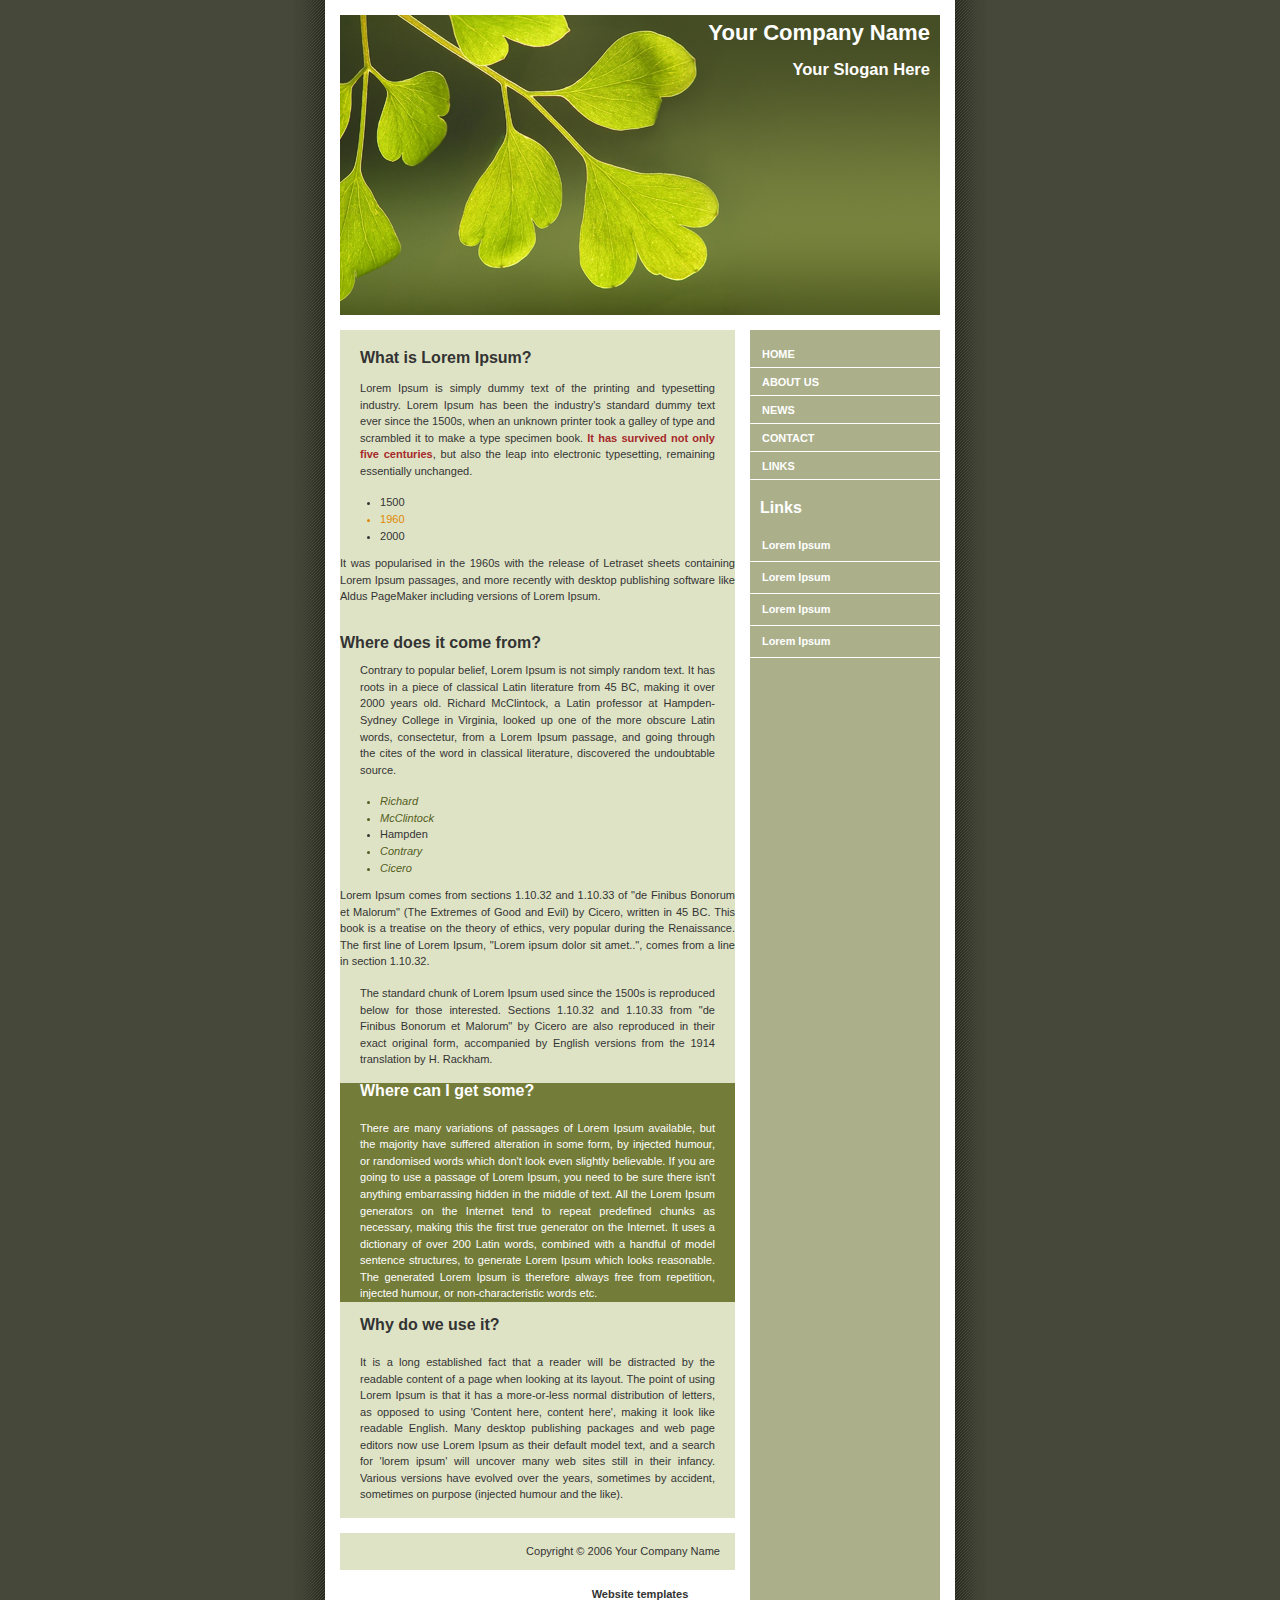
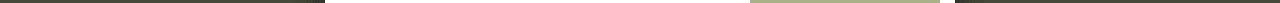
<file: Intermediate exercise/index.html>
<!DOCTYPE html PUBLIC "-//W3C//DTD XHTML 1.0 Strict//EN"
	"http://www.w3.org/TR/xhtml1/DTD/xhtml1-strict.dtd">
<html xmlns="http://www.w3.org/1999/xhtml" xml:lang="en" >
<head>
	<meta http-equiv="content-type" content="text/html; charset=iso-8859-1" />
	<title>Your Company Name</title>
	<link rel="stylesheet" type="text/css" media="screen" href="style.css" />

	<!-- Your CSS goes here -->
	<style>
		
	</style>

</head>
<body>

	<div id="container">
		<div id="intro">
			<div id="pageHeader">
				<h1><span>Your Company Name</span></h1>
				<h2><span>Your Slogan Here</span></h2>
			</div>
		</div>

		<div id="supportingText">
			<div id="explanation">
				<h3><span>What is Lorem Ipsum?</span></h3>
				<p class="p1"><span>Lorem Ipsum is simply dummy text of the printing and typesetting industry. Lorem Ipsum has been the industry's standard dummy text ever since the 1500s, when an unknown printer took a galley of type and scrambled it to make a type specimen book. <span class="danger">It has survived not only five centuries</span>, but also the leap into electronic typesetting, remaining essentially unchanged. 
					<ul>
						<span class="years">
							<li>1500</li>
							<li class="strong">1960</li>
							<li>2000</li>
						</span>
					</ul>
					It was popularised in the 1960s with the release of Letraset sheets containing Lorem Ipsum passages, and more recently with desktop publishing software like Aldus PageMaker including versions of Lorem Ipsum.</span></p>
				</div>
				<div id="philosophy">
					<h3><span>Where does it come from?</span></h3>
					<p class="p1"><span>Contrary to popular belief, Lorem Ipsum is not simply random text. It has roots in a piece of classical Latin literature from 45 BC, making it over 2000 years old. Richard McClintock, a Latin professor at Hampden-Sydney College in Virginia, looked up one of the more obscure Latin words, consectetur, from a Lorem Ipsum passage, and going through the cites of the word in classical literature, discovered the undoubtable source. 

						<ul>
							<li>Richard</li>
							<li>McClintock</li>
							<span>
								<li class="strong">Hampden</li>
							</span>
							<li>Contrary</li>
							<li>Cicero</li>
						</ul>

						Lorem Ipsum comes from sections 1.10.32 and 1.10.33 of "de Finibus Bonorum et Malorum" (The Extremes of Good and Evil) by Cicero, written in 45 BC. This book is a treatise on the theory of ethics, very popular during the Renaissance. The first line of Lorem Ipsum, "Lorem ipsum dolor sit amet..", comes from a line in section 1.10.32.</span></p>
						<p class="p2"><span><span class="danger">The standard chunk of Lorem Ipsum used since the 1500s is reproduced below for those interested.</span> Sections 1.10.32 and 1.10.33 from "de Finibus Bonorum et Malorum" by Cicero are also reproduced in their exact original form, accompanied by English versions from the 1914 translation by H. Rackham.</span></p>
					</div>

					<div id="participation">
						<h3><span>Where can I get some?</span></h3>
						<p class="p1"><span>There are many variations of passages of Lorem Ipsum available, but the majority have suffered alteration in some form, by injected humour, or randomised words which don't look even slightly believable. If you are going to use a passage of Lorem Ipsum, you need to be sure there isn't anything embarrassing hidden in the middle of text. All the Lorem Ipsum generators on the Internet tend to repeat predefined chunks as necessary, making this the first true generator on the Internet. It uses a dictionary of over 200 Latin words, combined with a handful of model sentence structures, to generate Lorem Ipsum which looks reasonable. The generated Lorem Ipsum is therefore always free from repetition, injected humour, or non-characteristic words etc.</span></p>
					</div>

					<div id="benefits">
						<h3><span>Why do we use it?</span></h3>
						<p class="p1"><span>It is a long established fact that a reader will be distracted by the readable content of a page when looking at its layout. The point of using Lorem Ipsum is that it has a more-or-less normal distribution of letters, as opposed to using 'Content here, content here', making it look like readable English. Many desktop publishing packages and web page editors now use Lorem Ipsum as their default model text, and a search for 'lorem ipsum' will uncover many web sites still in their infancy. Various versions have evolved over the years, sometimes by accident, sometimes on purpose (injected humour and the like).</span></p>
					</div>

					<div id="footer">
						Copyright � 2006 Your Company Name
					</div>

				</div>


				<div id="linkList">
					<div id="linkList2">
						<div id="lselect">
							<ul>
								<li><a href="">Home</a></li>
								<li><a href="">About Us</a></li>
								<li><a href="">News</a></li>
								<li><a href="">Contact</a></li>
								<li><a href="">Links</a></li>
							</ul>
						</div>

						<div id="larchives">
							<h3 class="archives"><span>Links</span></h3>
							<ul>
								<li><a href="">Lorem Ipsum</a></li>
								<li><a href="">Lorem Ipsum</a></li>
								<li><a href="">Lorem Ipsum</a></li>
								<li><a href="">Lorem Ipsum</a></li>
							</ul>
						</div>
					</div>
				</div>


			</div>
			<!-- Designed by DreamTemplate. Please leave link unmodified. -->
			<br><center><a href="http://www.dreamtemplate.com" title="Website Templates" target="_blank">Website templates</a></center>
		</body>
		</html>
</file>
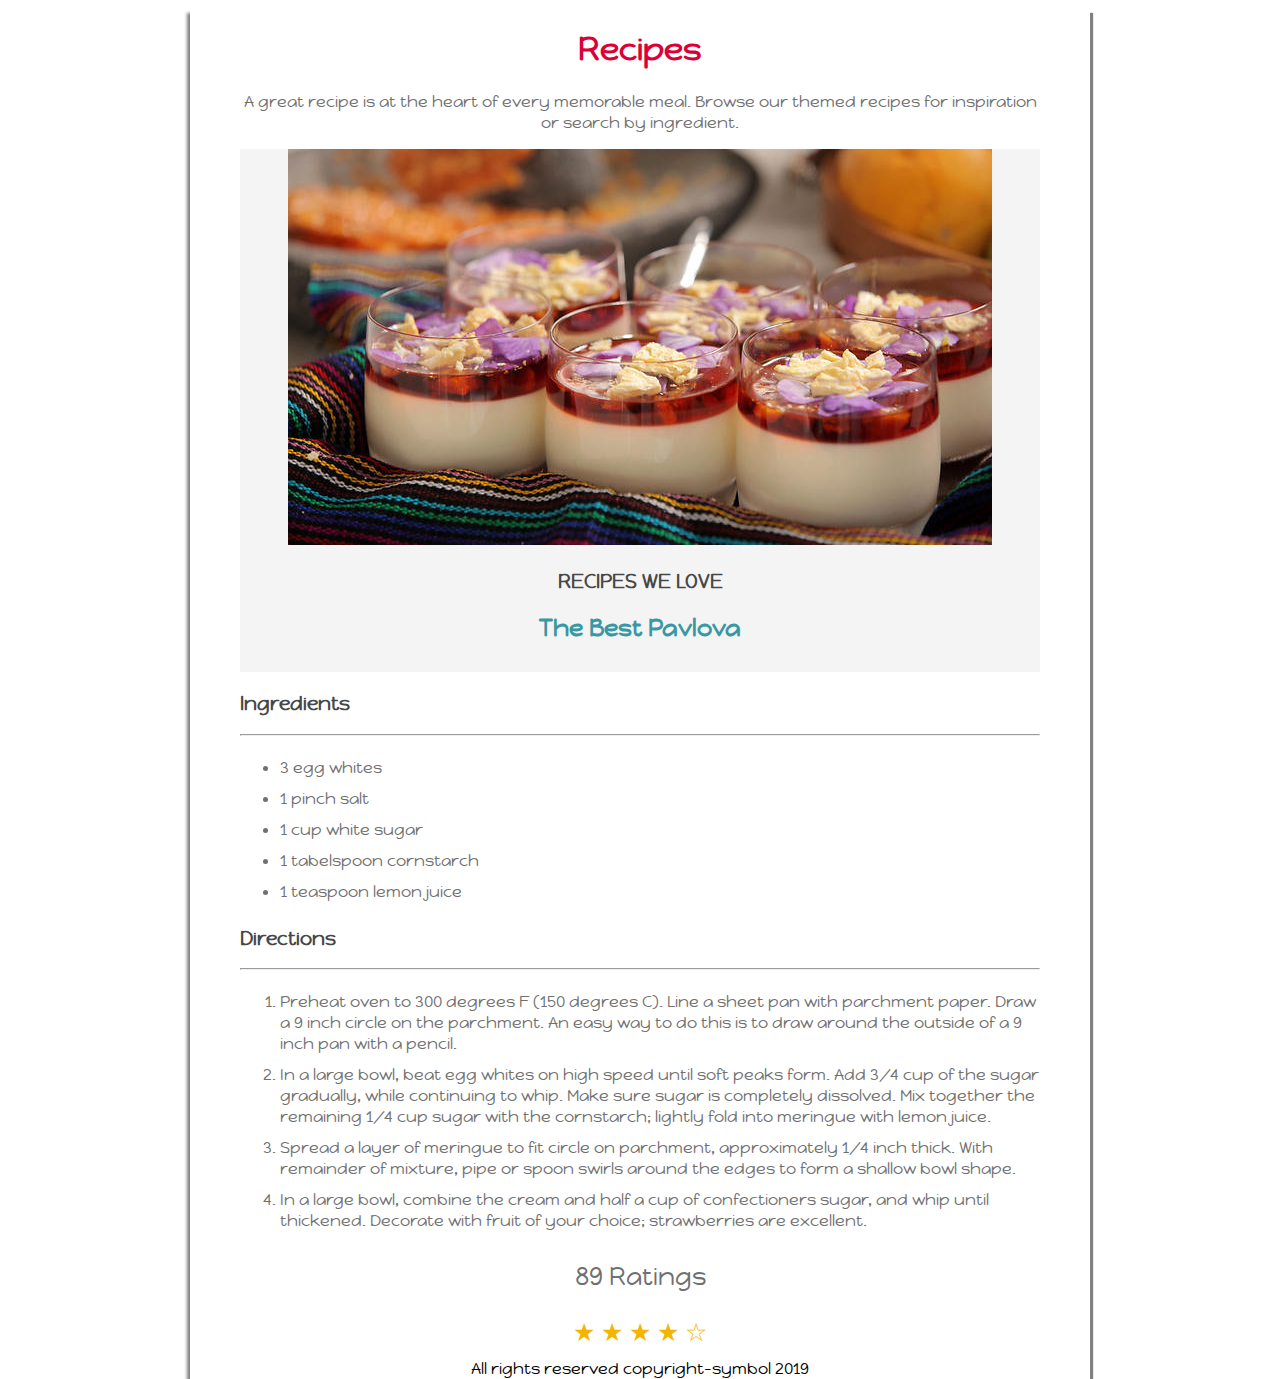
<file: CSS-DAY02-first-exercise.html>
<!DOCTYPE html>
<html lang="en">
<head>
	<meta charset="UTF-8">
	<title>Homepage for cooking</title>
	<link rel="stylesheet" href="CSS-DAY02-first-exercise-style.css">
	<link href="https://fonts.googleapis.com/css?family=Happy+Monkey" rel="stylesheet">
</head>
<body>
	<div class="container">
	<header>
		<h1>Recipes</h1>
		<p> A great recipe is at the heart of every memorable meal. Browse our themed recipes for inspiration or search by ingredient.</p>
	</header>
	<div class="hero">
		<img src="picture.jpeg" alt="The best Pavlova">
		<h3>RECIPES WE LOVE</h3>
		<h2>The Best Pavlova</h2>
	</div>
		<div class="content">
			<h3>Ingredients</h3>
			<hr>
			<ul>
				<li> 3 egg whites</li>
				<li> 1 pinch salt</li>
				<li> 1 cup white sugar</li>
				<li> 1 tabelspoon cornstarch</li>
				<li> 1 teaspoon lemon juice</li>
			</ul>
		<h3> Directions </h3>
		<hr>
		<ol>
			<li> Preheat oven to 300 degrees F (150 degrees C). Line a sheet pan with parchment paper. Draw a 9 inch circle on the parchment. An easy way to do this is to draw around the outside of a 9 inch pan with a pencil.</li>

			<li>In a large bowl, beat egg whites on high speed until soft peaks form. Add 3/4 cup of the sugar gradually, while continuing to whip. Make sure sugar is completely dissolved. Mix together the remaining 1/4 cup sugar with the cornstarch; lightly fold into meringue with lemon juice.</li>

			<li>Spread a layer of meringue to fit circle on parchment, approximately 1/4 inch thick. With remainder of mixture, pipe or spoon swirls around the edges to form a shallow bowl shape.</li>

			<li>In a large bowl, combine the cream and half a cup of confectioners sugar, and whip until thickened. Decorate with fruit of your choice; strawberries are excellent.</li>
		</ol>
		<div class=rating>
			<p>89 Ratings</p>
			<span>&#9733; </span>
			<span>&#9733;</span>
			<span>&#9733; </span>
			<span>&#9733;</span>
			<span>&#9734;</span>
		</div>
		<footer>All rights reserved copyright-symbol 2019</footer>
		</div>
	</div>
</body>
</html>
</file>
<file: Intermediate exercise/style.css>
a {
    font-weight: bold;
}

a:link,
a:visited {
    text-decoration: none;
    color: #333;
}

a:hover,
a:active {
    text-decoration: underline;
    color: #F36;
}

body {
    background: #464939 url(pagebg.gif) repeat-y top center;
    font: 69%/1.5em 'Lucida Sans Unicode', 'Lucida Grande', verdana, arial, sans-serif;
    color: #333;
    margin: 0;
    padding: 0;
    text-align: center;
}

p {
    margin: 0 0 10px;
}

#container {
    position: relative;
    background: transparent;
    margin: 0 auto;
    text-align: justify;
    width: 600px;
}

#container h3 {
    font-size: 110%;
    font-weight: bold;
    margin-bottom: 10px;
    margin-top: 30px;
}

#pageHeader {
    margin: 0;
    padding-top: 15px;
    height: 300px;
    background: #FFF url(header.jpg) no-repeat bottom;
    border-bottom: 15px solid #FFF;
    text-align: right;
}

#pageHeader h1,
#pageHeader h2 {
    margin: 0;
    padding: 10px;
    color: #FFFFFF;
}

#preamble {
    position: absolute;
    top: 330px;
    right: 0;
    z-index: 2;
    width: 190px;
    font-size: 90%;
    color: #FFF;
    text-align: left;
    border-bottom: 15px solid #FFF;
    line-height: 14px;
    padding-top: 10px;
}

#preamble p {
    margin: 0 17px 15px 15px;
}

#preamble h3 {
    height: 30px;
    margin: 0;
    padding: 0;
}

#preamble h3 span {
    margin: 0;
    padding: 10px;
}

#supportingText {
    margin: 0 205px 0 0;
    background-color: #DFE3C6;
    padding-top: 20px;
}

#supportingText p {
    margin: 0 20px 15px 20px;
}

#explanation h3 {
    height: 30px;
    margin: 0;
    padding: 0;
}

#explanation h3 span {
    margin: 0;
    padding: 20px;
}

#participation h3 {
    height: 37px;
    margin: 0;
    padding: 0;
}

#participation h3 span {
    margin: 0;
    padding: 20px;
}

#benefits h3 {
    height: 37px;
    margin: 0;
    padding: 0;
}

#benefits h3 span {
    margin: 0;
    padding: 20px;
}

#footer {
    border-top: 15px solid #FFF;
    padding: 10px 15px 10px 10px;
    text-align: right;
    margin: 0;
    background-color: #DFE3C6;
}

#footer a {
    margin-left: 20px;
    color: #CCC;
}

#footer a:hover,
#footer a:active {
    color: #FFF;
}

#linkList {
    background: transparent;
    padding: 0;
    margin: 0;
    width: 190px;
    position: absolute;
    top: 350px;
    right: 0;
    font-size: 90%;
}

#linkList ul {
    margin: 0;
    padding: 0;
    list-style: none;
}

#lselect ul,
#larchives ul,
#lresources ul {
    margin-top: -10px;
    margin-bottom: -10px;
}

#linkList li {
    display: block;
    padding: 8px 0 7px 12px;
    margin: 0;
    line-height: 160%;
    border-bottom: 1px solid #FFF;
}

#linkList li a {
    color: #FFFFFF;
    font: bold 110% arial, helvectica, sans-serif;
}

#linkList li:hover {
    background-color: #7E8459;
    background-position: 0 0;
}

#linkList li:hover a {
    color: #FFF;
}

#lselect {
    color: #377774;
}

#lselect li:hover {
    color: #656565;
}

#lselect li a {
    text-transform: uppercase;
    font: bold 110% arial, helvectica, sans-serif;
    display: block;
    margin: 0;
    padding: 0;
}

#lselect li:hover a {
    color: #FFF;
}

#lselect li a.c:link,
#lselect li a.c:visited {
    display: inline;
    font-weight: normal;
    text-transform: none;
    font-size: 100%;
    color: #377774;
}

#lselect li:hover a.c {
    color: #FFB9CB;
}

h3.archives {
    height: 30px;
    margin: 0;
    padding: 0;
}

h3.archives span {
    margin: 0;
    padding: 10px;
    color: #FFFFFF;
}

h3 span{
    font-size: 12pt;
}

#participation{
    background-color: #747C3A;
    color: white;
}

#explanation span[class="danger"]{
    color: brown;
    font-weight: bold;
}

ul > li {
    color: #525D21;
    font-style: italic;
}

span[class="years"] > li[class="strong"]{
    color: #DD8804;
}
</file>
<file: CSS-DAY02-first-exercise-style.css>
.container{
	width: 800px;
	position: absolute;
	left: 50%;
	transform: translateX(-50%);
	padding: 0px 50px;
	box-shadow: 3px 5px 1px grey, -3px 5px 3px grey;
	margin-bottom: 15px;
	font-family: 'Happy Monkey', cursive;
}
p{
	color: #707070;
}
li{
  color: #707070;
  padding: 5px 0px ;
}
header{	
	text-align: center;
}
h1{ 
	color: #DB0038;
}
h2{
	color:  #3998A3;
}
h3{
	color: #474747;
}
.hero{
	background-color: #f4f4f4;
	padding-bottom: 10px;
	text-align: center;
}
.rating{
	color: #F4B400;
	font-size: 25px;
	text-align: center;
}
footer{
	text-align: center;
	margin-top: 10px;
}
</file>
